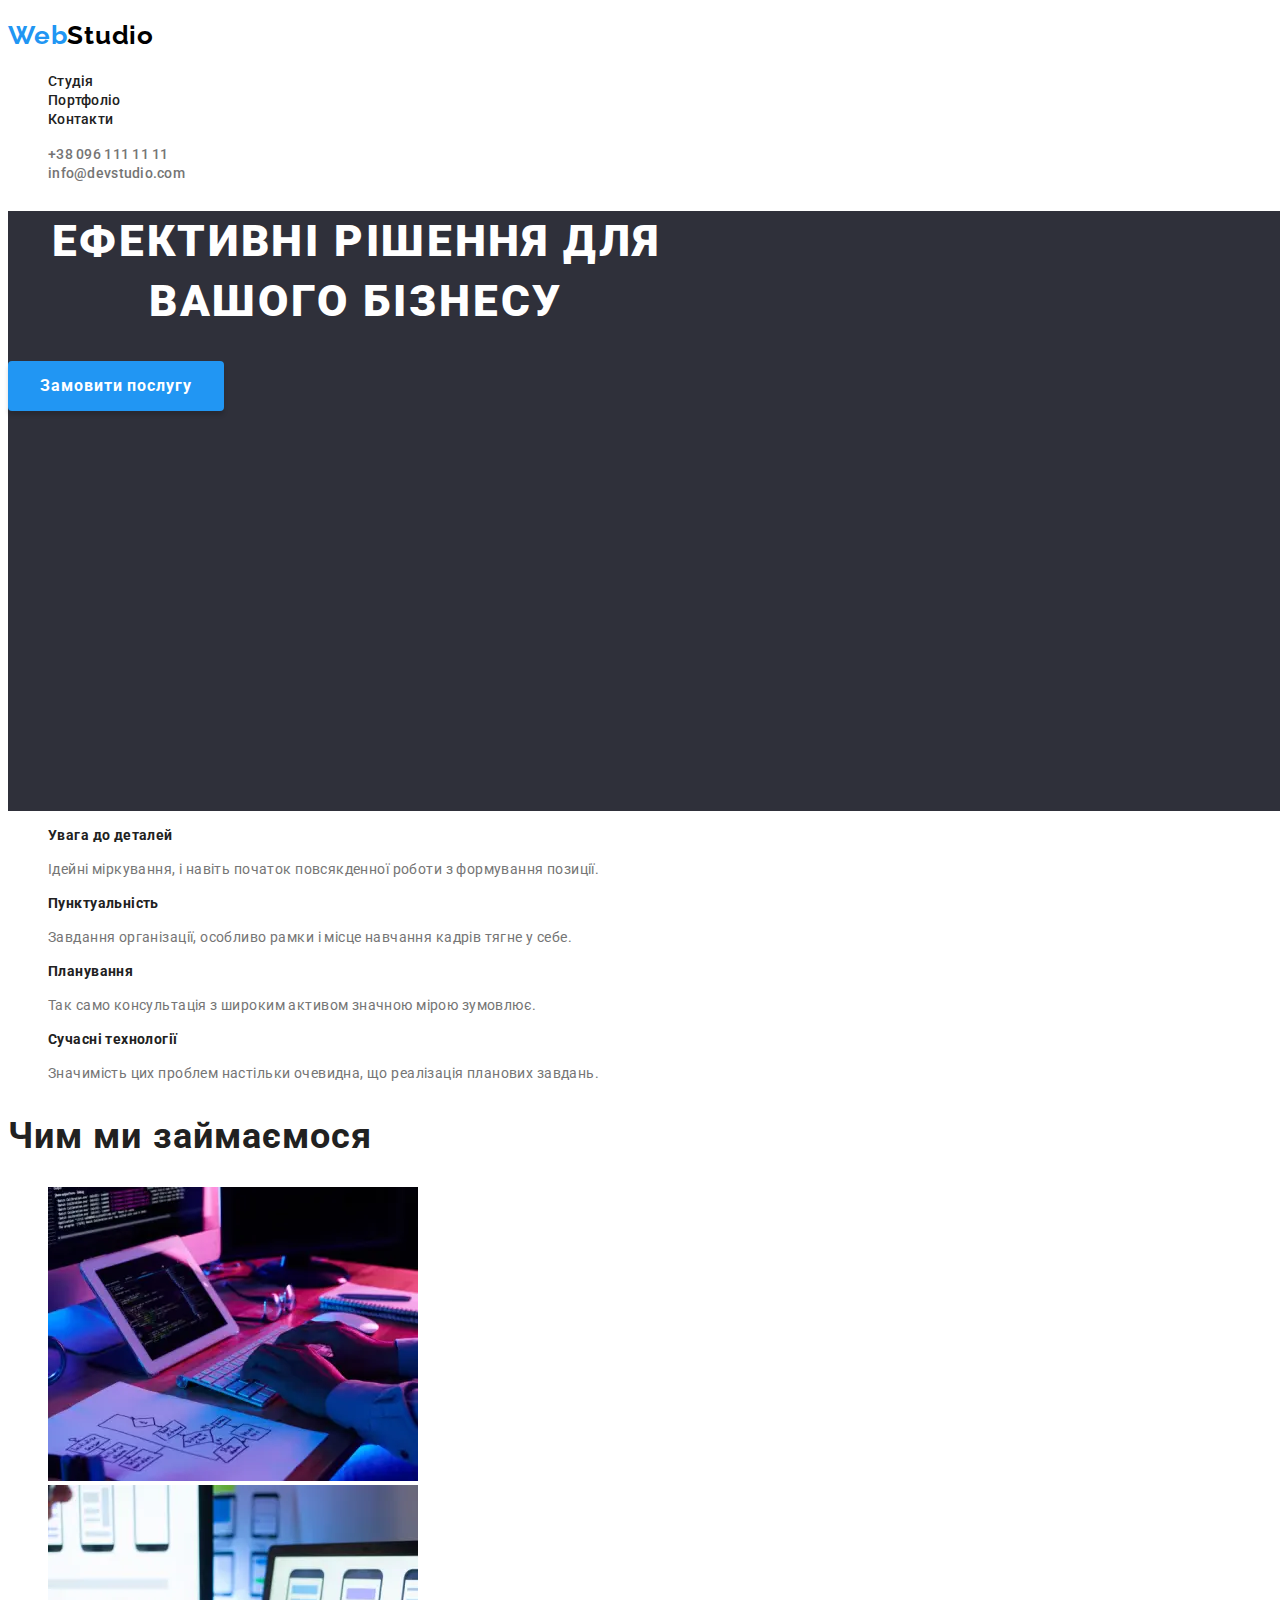
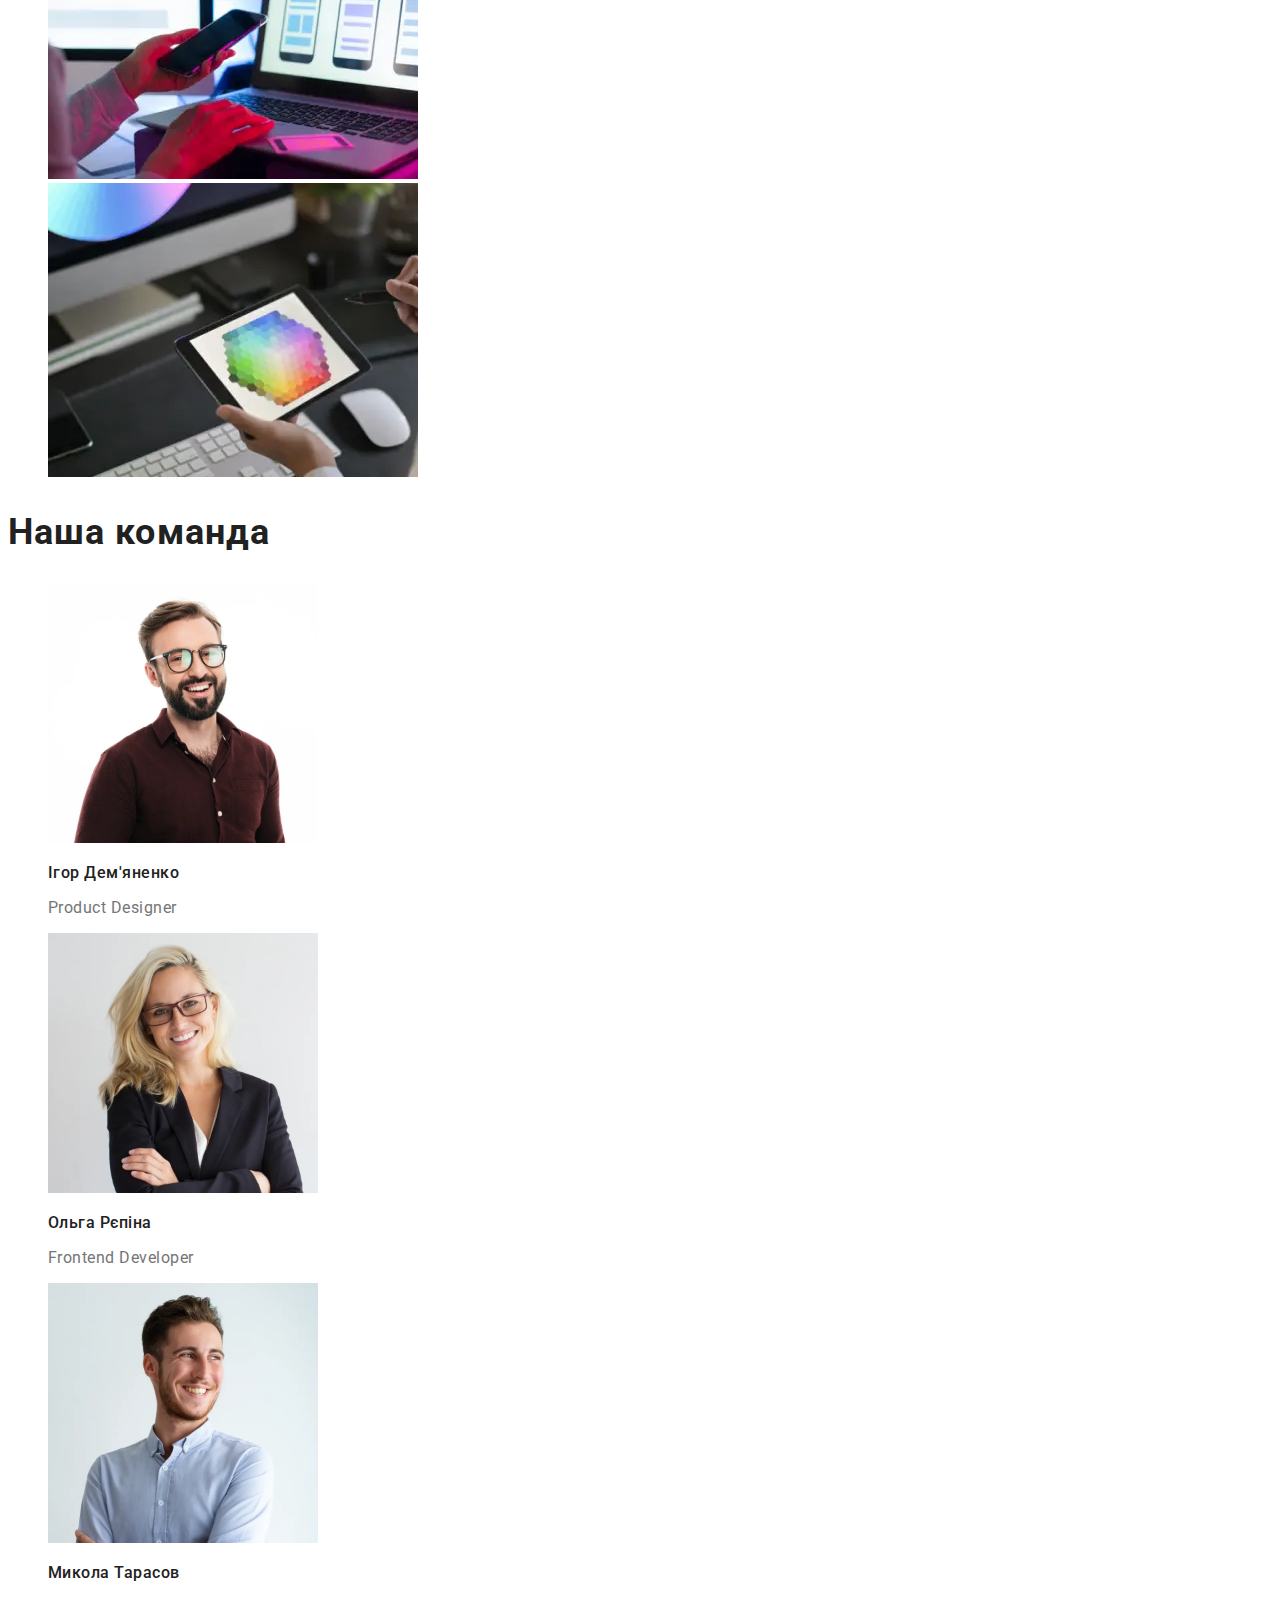
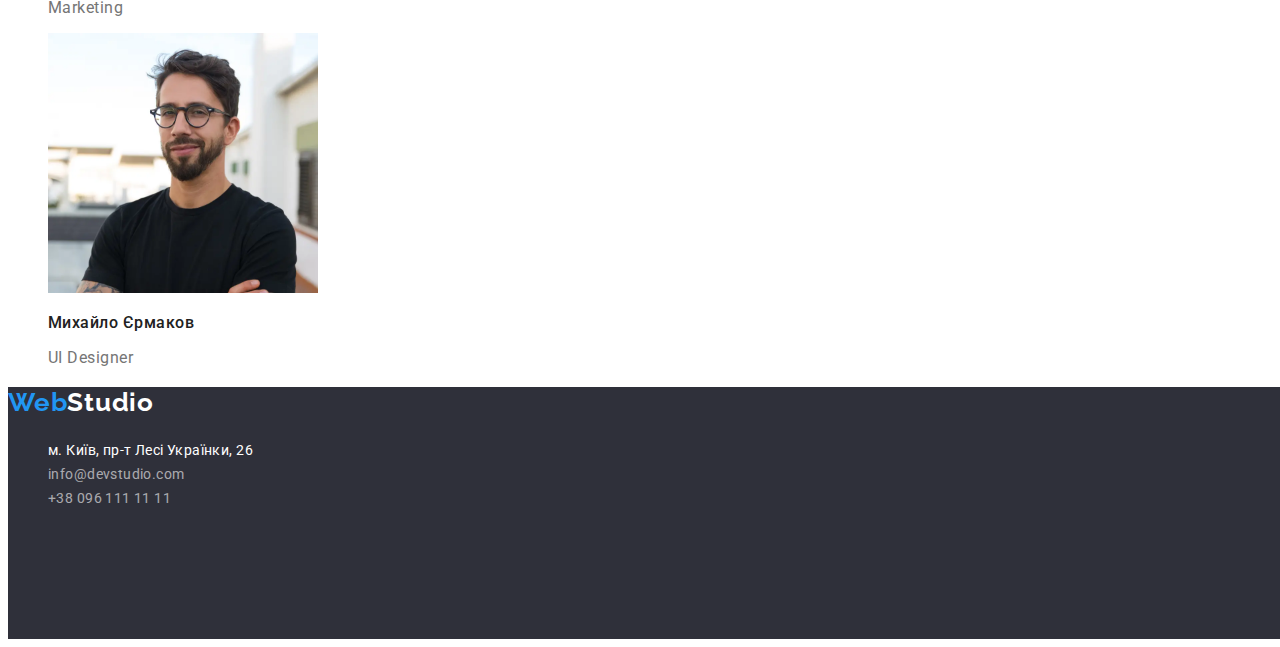
<file: index.html>
<!DOCTYPE html>
<html lang="uk">
  <head>
    <meta charset="UTF-8" />
    <meta http-equiv="X-UA-Compatible" content="IE=edge" />
    <meta name="viewport" content="width=device-width, initial-scale=1.0" />
    <title>WebStudio</title>
    <link rel="preconnect" href="https://fonts.googleapis.com" />
    <link rel="preconnect" href="https://fonts.gstatic.com" crossorigin />
    <link
      href="https://fonts.googleapis.com/css2?family=Raleway:wght@700&family=Roboto:wght@400;500;700;900&display=swap"
      rel="stylesheet"
    />
    <link rel="stylesheet" href="css/styles.css" />
  </head>
  <body>
    <header class="header">
      <nav>
        <h2>
          <a class="logo-base" href="./index.html">
            Web<span class="logo">Studio</span></a
          >
        </h2>
        <ul class="list">
          <li><a class="link-nav" href="./index.html">Студія</a></li>
          <li><a class="link-nav" href="./portfolio.html">Портфоліо</a></li>
          <li><a class="link-nav" href="#">Контакти</a></li>
        </ul>
      </nav>
      <ul class="list">
        <li>
          <a class="top-adress" href=" tel:+380961111111">+38 096 111 11 11</a>
        </li>
        <li>
          <a class="top-adress" href="mailto:info@devstudio.com"
            >info@devstudio.com</a
          >
        </li>
      </ul>
    </header>

    <main>
      <section class="hero">
        <h1 class="hero-title">Ефективні рішення для вашого бізнесу</h1>
        <button class="button" type="button">Замовити послугу</button>
      </section>
      <section class="features">
        <ul class="list">
          <li>
            <h3 class="features-title">Увага до деталей</h3>
            <p class="lorem">
              Ідейні міркування, і навіть початок повсякденної роботи з
              формування позиції.
            </p>
          </li>
          <li>
            <h3 class="features-title">Пунктуальність</h3>
            <p class="lorem">
              Завдання організації, особливо рамки і місце навчання кадрів тягне
              у себе.
            </p>
          </li>
          <li>
            <h3 class="features-title">Планування</h3>
            <p class="lorem">
              Так само консультація з широким активом значною мірою зумовлює.
            </p>
          </li>
          <li>
            <h3 class="features-title">Сучасні технології</h3>
            <p class="lorem">
              Значимість цих проблем настільки очевидна, що реалізація планових
              завдань.
            </p>
          </li>
        </ul>
      </section>
      <section class="what-we-do">
        <h2 class="what-we-do-title">Чим ми займаємося</h2>
        <ul class="list">
          <li>
            <img
              src="./images/what-we-do-1.webp"
              alt="монік, клава, чєл кодить"
              width="370"
              height="294"
            />
          </li>
          <li>
            <img
              src="./images/what-we-do-2.webp"
              alt="дівчина з телефоном працює за ноутом"
              width="370"
              height="294"
            />
          </li>
          <li>
            <img
              src="./images/what-we-do-3.webp"
              alt="чиїсь руки малють на планшеті стилусом"
              width="370"
              height="294"
            />
          </li>
        </ul>
      </section>
      <section class="teams">
        <h2 class="teams-title">Наша команда</h2>
        <ul class="list">
          <li>
            <img
              src="./images/Product-Designer.webp"
              alt="бородатий хлопець в окулярах у червоній сорочці"
              width="270"
              height="260"
            />
            <h3 class="name">Ігор Дем'яненко</h3>
            <p class="position">Product Designer</p>
          </li>
          <li>
            <img
              src="./images/Frontend-Developer.webp"
              alt="блондинка з чарівною посмішкою в окулярах одягнута в білу блузу під темний піджак"
              width="270"
              height="260"
            />
            <h3 class="name">Ольга Рєпіна</h3>
            <p class="position">Frontend Developer</p>
          </li>
          <li>
            <img
              src="./images/Marketing.webp"
              alt="хлопець у білій сорочці"
              width="270"
              height="260"
            />
            <h3 class="name">Микола Тарасов</h3>
            <p class="position">Marketing</p>
          </li>
          <li>
            <img
              src="./images/UI-Designer.webp"
              alt="хлопець з борідкою в окулярах та в чорній футболці"
              width="270"
              height="260"
            />
            <h3 class="name">Михайло Єрмаков</h3>
            <p class="position">UI Designer</p>
          </li>
        </ul>
      </section>
    </main>

    <footer class="footer">
      <h2>
        <a href="./index.html" class="logo-base"
          >Web<span class="logo-invert">Studio</span></a
        >
      </h2>
      <address>
        <ul class="list">
          <li>
            <a
              class="map"
              href="https://goo.gl/maps/CPtrU1FHBa2aNyZL9"
              target="_blank"
              rel="noopener noreferrer nofollow"
              >м. Київ, пр-т Лесі Українки, 26
            </a>
          </li>
          <li>
            <a class="footer-adress" href="mailto:info@devstudio.com"
              >info@devstudio.com</a
            >
          </li>
          <li>
            <a class="footer-adress" href="tel:+380961111111"
              >+38 096 111 11 11</a
            >
          </li>
        </ul>
      </address>
    </footer>
  </body>
</html>
</file>
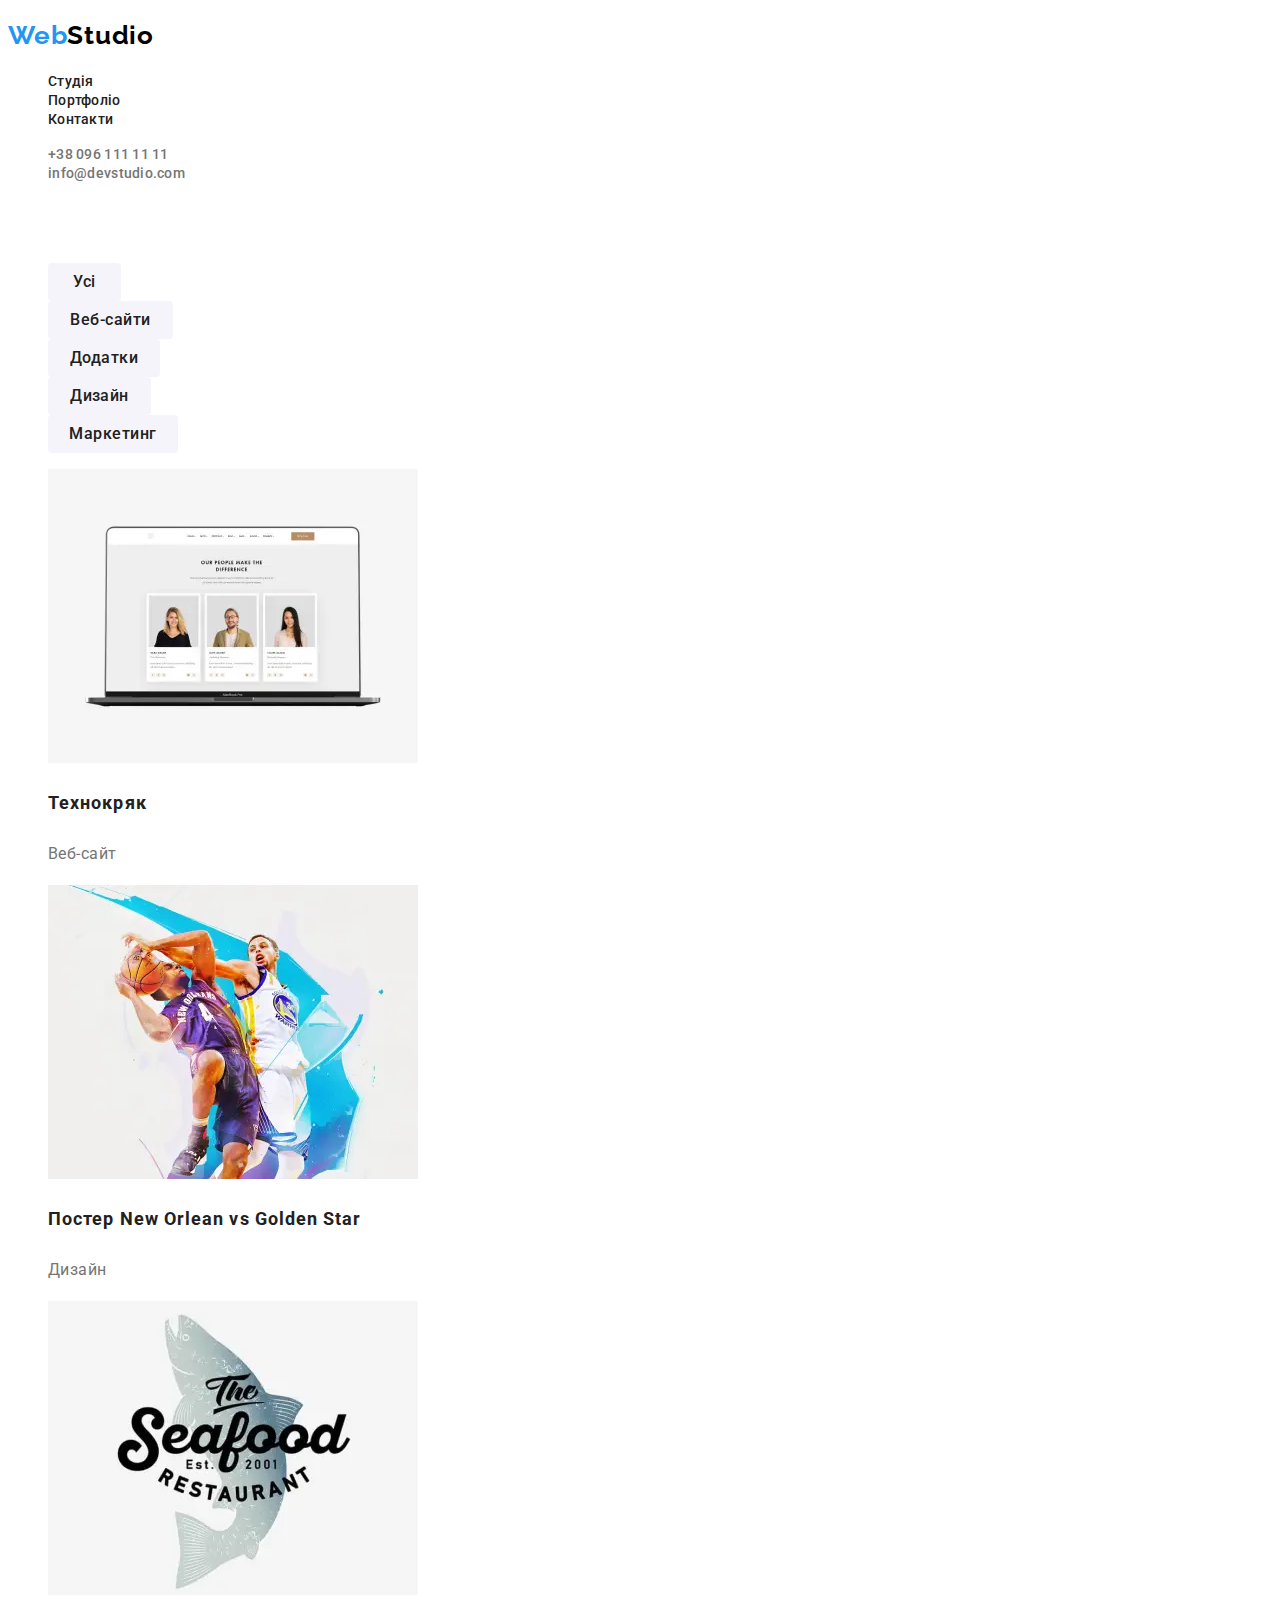
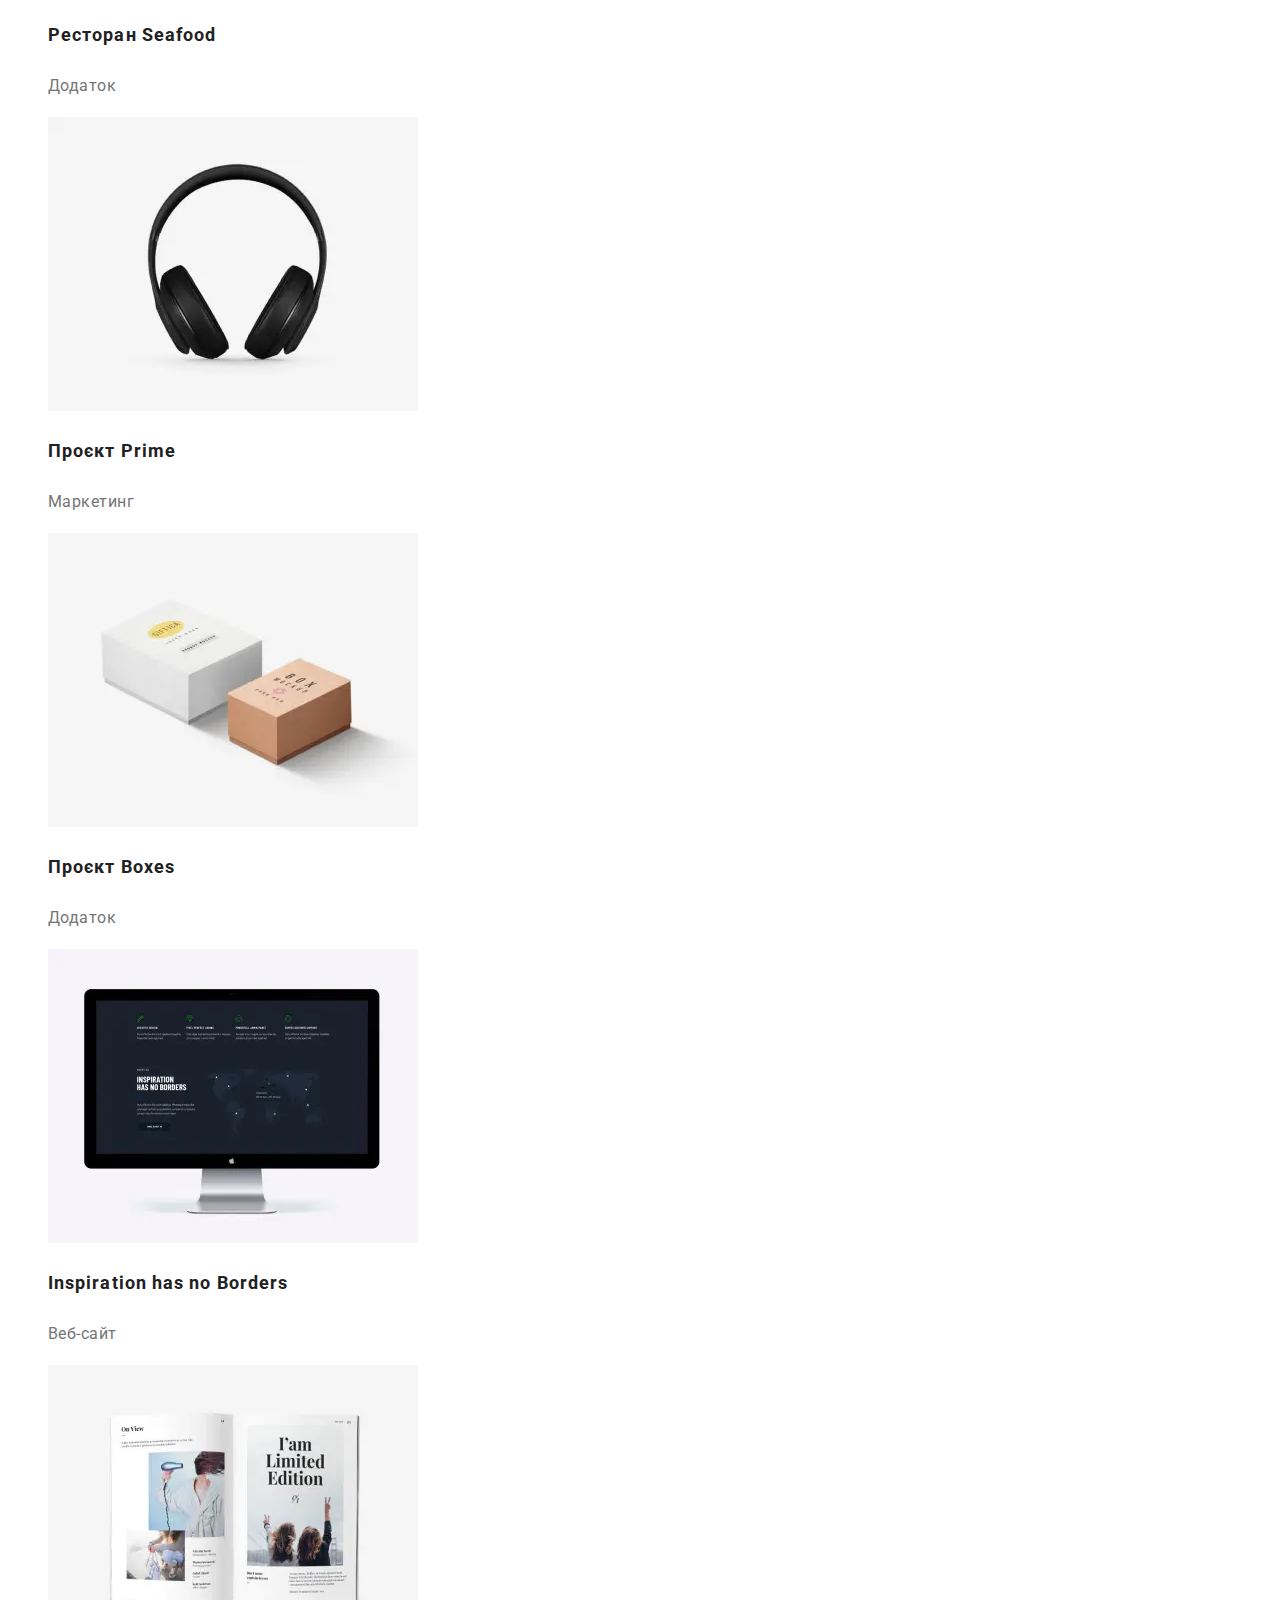
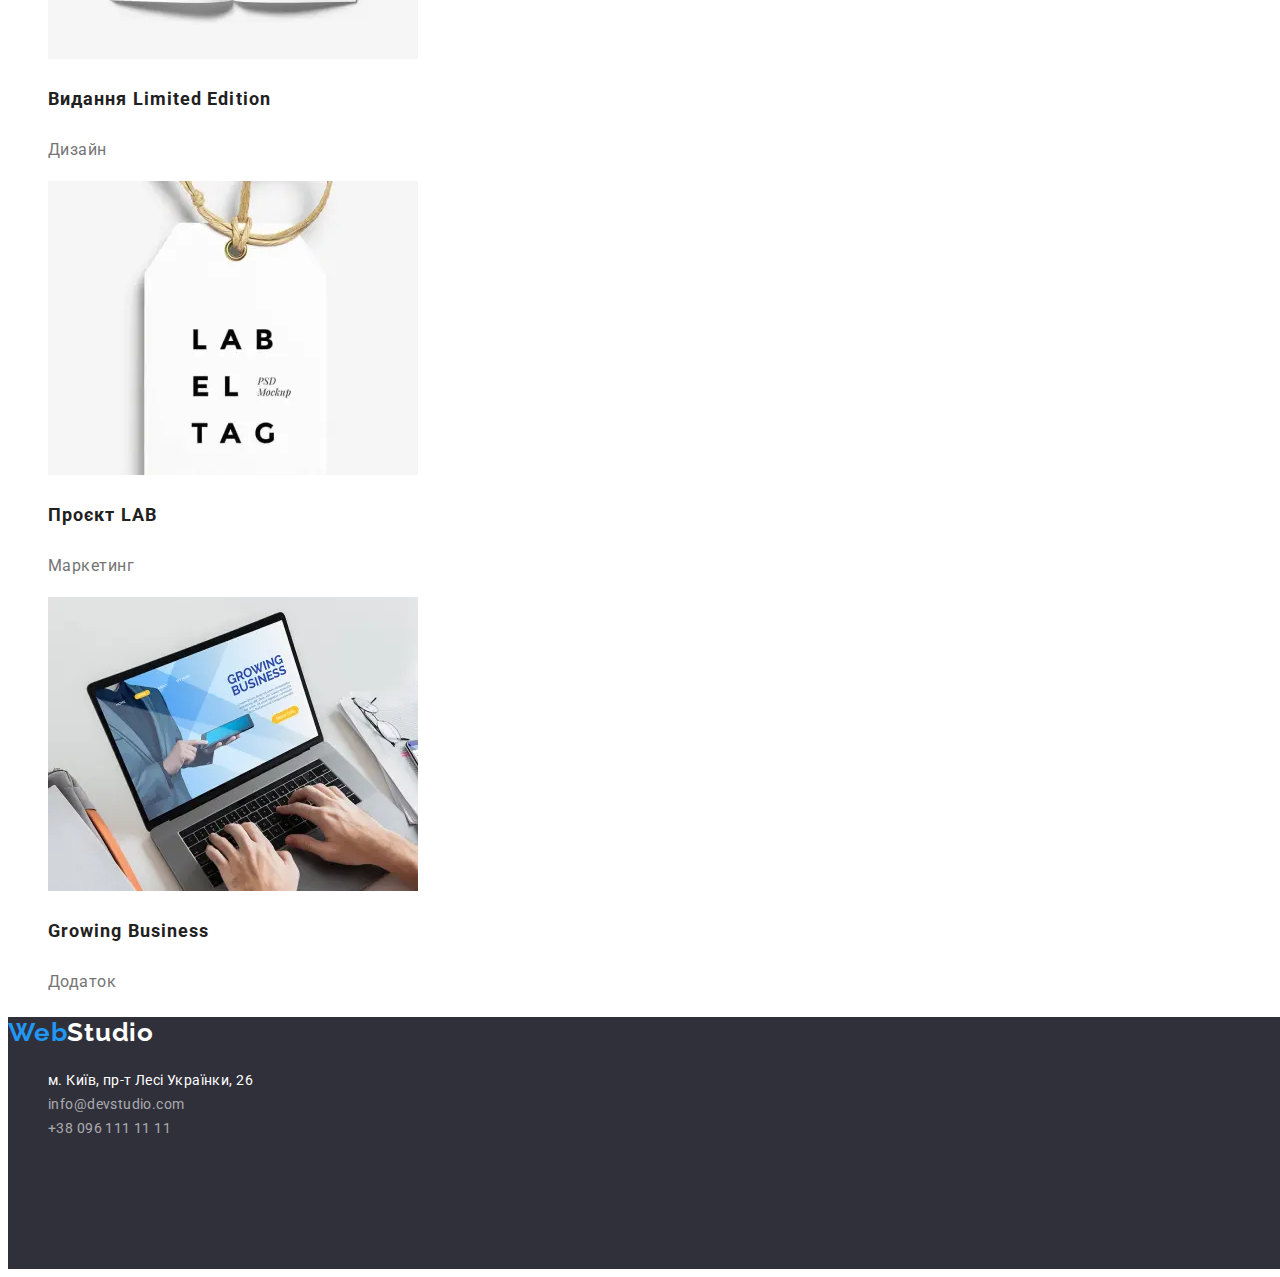
<file: portfolio.html>
<!-- @format -->

<!DOCTYPE html>
<html lang="uk">
  <head>
    <meta charset="UTF-8" />
    <meta http-equiv="X-UA-Compatible" content="IE=edge" />
    <meta name="viewport" content="width=device-width, initial-scale=1.0" />
    <link rel="preconnect" href="https://fonts.googleapis.com" />
    <link rel="preconnect" href="https://fonts.gstatic.com" crossorigin />
    <link
      href="https://fonts.googleapis.com/css2?family=Raleway:wght@700&family=Roboto:wght@400;500;700;900&display=swap"
      rel="stylesheet"
    />
    <link rel="stylesheet" href="css/styles.css" />
    <title>Portfolio</title>
  </head>
  <body>
    <header class="header">
      <nav>
        <h2>
          <a class="logo-base" href="./index.html">
            Web<span class="logo">Studio</span></a
          >
        </h2>
        <ul class="list">
          <li><a class="link-nav" href="./index.html">Студія</a></li>
          <li><a class="link-nav" href="./portfolio.html">Портфоліо</a></li>
          <li><a class="link-nav" href="#">Контакти</a></li>
        </ul>
      </nav>
      <ul class="list">
        <li>
          <a class="top-adress" href=" tel:+380961111111">+38 096 111 11 11</a>
        </li>
        <li>
          <a class="top-adress" href="mailto:info@devstudio.com"
            >info@devstudio.com</a
          >
        </li>
      </ul>
    </header>

    <main>
      <section>
        <h1 class="portfolio-title">Портфоліо</h1>
        <ul class="list">
          <li>
            <button class="button-portfolio all-button" type="button">
              Усі
            </button>
          </li>
          <li>
            <button class="button-portfolio web-button" type="button">
              Веб-сайти
            </button>
          </li>
          <li>
            <button class="button-portfolio app-button" type="button">
              Додатки
            </button>
          </li>
          <li>
            <button class="button-portfolio design-button" type="button">
              Дизайн
            </button>
          </li>
          <li>
            <button class="button-portfolio marketing-button" type="button">
              Маркетинг
            </button>
          </li>
        </ul>
        <ul class="list">
          <li>
            <img
              src="images/portfolio/Technokryak.webp"
              alt=""
              width="370px"
              height="294px"
            />
            <h3 class="project-title">Технокряк</h3>
            <p class="project-subtitle">Веб-сайт</p>
          </li>
          <li>
            <img
              src="images/portfolio/Poster New Orlean vs Golden Star.webp"
              alt=""
              width="370px"
              height="294px"
            />
            <h3 class="project-title">Постер New Orlean vs Golden Star</h3>
            <p class="project-subtitle">Дизайн</p>
          </li>
          <li>
            <img
              src="images/portfolio/Seafood restaurant.webp"
              alt=""
              width="370px"
              height="294px"
            />
            <h3 class="project-title">Ресторан Seafood</h3>
            <p class="project-subtitle">Додаток</p>
          </li>
          <li>
            <img
              src="images/portfolio/Prime Project.webp"
              alt=""
              width="370px"
              height="294px"
            />
            <h3 class="project-title">Проєкт Prime</h3>
            <p class="project-subtitle">Маркетинг</p>
          </li>
          <li>
            <img
              src="images/portfolio/Boxes project.webp"
              alt=""
              width="370px"
              height="294px"
            />
            <h3 class="project-title">Проєкт Boxes</h3>
            <p class="project-subtitle">Додаток</p>
          </li>
          <li>
            <img
              src="images/portfolio/Inspiration has no Borders.webp"
              alt=""
              width="370px"
              height="294px"
            />
            <h3 class="project-title">Inspiration has no Borders</h3>
            <p class="project-subtitle">Веб-сайт</p>
          </li>
          <li>
            <img
              src="images/portfolio/EDITION Limited Edition.webp"
              alt=""
              width="370px"
              height="294px"
            />
            <h3 class="project-title">Видання Limited Edition</h3>
            <p class="project-subtitle">Дизайн</p>
          </li>
          <li>
            <img
              src="images/portfolio/Project LAB.webp"
              alt=""
              width="370px"
              height="294px"
            />
            <h3 class="project-title">Проєкт LAB</h3>
            <p class="project-subtitle">Маркетинг</p>
          </li>
          <li>
            <img
              src="images/portfolio/Growing Business.webp"
              alt=""
              width="370px"
              height="294px"
            />
            <h3 class="project-title">Growing Business</h3>
            <p class="project-subtitle">Додаток</p>
          </li>
        </ul>
      </section>
    </main>

    <footer class="footer">
      <h2>
        <a href="./index.html" class="logo-base"
          >Web<span class="logo-invert">Studio</span></a
        >
      </h2>
      <address>
        <ul class="list">
          <li>
            <a
              class="map"
              href="https://goo.gl/maps/CPtrU1FHBa2aNyZL9"
              target="_blank"
              rel="noopener noreferrer nofollow"
              >м. Київ, пр-т Лесі Українки, 26
            </a>
          </li>
          <li>
            <a class="footer-adress" href="mailto:info@devstudio.com"
              >info@devstudio.com</a
            >
          </li>
          <li>
            <a class="footer-adress" href="tel:+380961111111"
              >+38 096 111 11 11</a
            >
          </li>
        </ul>
      </address>
    </footer>
  </body>
</html>
</file>
<file: css/styles.css>
:root {
    --color-logo:#000000;
    --color-background:#FFFFFF;
    --color-textbase:#757575;
    --color-title:#212121;
    --color-hoover:#2196F3;
    --color-section:#2F303A;
    --color-button-background:#F5F4FA;

}
body {
    background-color: var(--color-background);
    font-family: 'Roboto', sans-serif;
    color:var(--color-textbase)
}
.logo-base {
    font-family: 'Raleway';
    font-style: normal;
    font-weight: 700;
    font-size: 26px;
    line-height: 31px;
    letter-spacing: 0.03em;
    text-decoration: none;
    color: var(--color-hoover);
}
.logo {
    color: var(--color-logo);}

.logo-invert {
    color:var(--color-background);
}
.list {
    list-style-type: none;
   }
   
   .link-nav {
        width: 72px;
        height: 16px;
        left: 548px;
        top: 32px;
        font-weight: 500;
        font-size: 14px;
        line-height: 16px;
        letter-spacing: 0.02em;
        text-decoration:none;
        color: var(--color-title);;
}
.link-nav:hover {
    color: var(--color-hoover);
    
}
.top-adress:hover {
    color: var(--color-hoover);
        

}

.top-adress {
    width: 72px;
    height: 16px;
    left: 548px;
    top: 32px;
    font-weight: 500;
    font-size: 14px;
    line-height: 16px;
    letter-spacing: 0.02em;
    text-decoration: none;
    color:var(--color-textbase)
}
.hero {
    width: 1600px;
    height: 600px;
    left: 0px;
    top: 80px;
    background-color: var(--color-section);
    
}
.hero-title {
    width: 696px;
        height: 120px;
        left: 452px;
        top: 280px;
        font-weight: 900;
        font-size: 44px;
        line-height: 60px;
        text-align: center;
        letter-spacing: 0.06em;
        text-transform: uppercase;
        color: var(--color-background);
}
.button {
    width: 216px;
    height: 50px;           
    background: var(--color-hoover);
    box-shadow: 0px 4px 4px rgba(0, 0, 0, 0.15);
    border-radius: 4px;
    font-family: 'Roboto';
    font-style: normal;
    font-weight: 700;
    font-size: 16px;
    line-height: 30px;
    letter-spacing: 0.06em;
    color: var(--color-background);
    border: 0em;
    cursor: pointer;
}
.features {
   

}
.features-title {
        font-weight: 700;
        font-size: 14px;
        line-height: 16px;
        letter-spacing: 0.03em;
        color: var(--color-title);

}
.lorem {
        font-weight: 400;
        font-size: 14px;
        line-height: 24px;
        letter-spacing: 0.03em;
}
.what-we-do-title{
    font-weight: 700;
    font-size: 36px;
    line-height: 42px;
    letter-spacing: 0.03em;
    color: var(--color-title);
}
.teams{
        
    }
.teams-title {
        font-weight: 700;
        font-size: 36px;
        line-height: 42px;
        letter-spacing: 0.03em;
        color: var(--color-title);

}
.name {
        font-weight: 500;
        font-size: 16px;
        line-height: 19px;
        letter-spacing: 0.03em;
        color: var(--color-title);

}
.position {
        font-weight: 400;
        font-size: 16px;
        line-height: 19px;
        letter-spacing: 0.03em;
        color: var(--color-textbase);
    
}
.footer {
    width: 1600px;
    height: 252px;
    background: var(--color-section)
}
.map {
    font-family: 'Roboto';
        font-style: normal;
        font-weight: 400;
        font-size: 14px;
        line-height: 24px;
        letter-spacing: 0.03em;
        color:var(--color-background);
        text-decoration: none;
}


.footer-adress {
    font-family: 'Roboto';
    font-style: normal;
    font-weight: 400;
    font-size: 14px;
    line-height: 24px;
    letter-spacing: 0.03em;
    color: rgba(255, 255, 255, 0.6);
    text-decoration: none;

}
.portfolio-title {
    visibility: hidden;

}
.button-portfolio{
    font-family: 'Roboto';
        font-style: normal;
        font-weight: 500;
        font-size: 16px;
        line-height: 26px;
        text-align: center;
        letter-spacing: 0.03em;
        color: var(--color-title);
    background: var(--color-button-background);
        border-radius: 4px;
        border: 0em;
        cursor: pointer;
   }
   .button-portfolio:hover {
    color: var(--color-background);
    background: var(--color-hoover);
    box-shadow: 0px 3px 1px rgba(0, 0, 0, 0.1), 0px 1px 2px rgba(0, 0, 0, 0.08), 0px 2px 2px rgba(0, 0, 0, 0.12);

   }
   
.all-button {
    width: 73px;
    height: 38px;
}
.web-button {
width: 125px;
    height: 38px;
}
.app-button {
    width: 112px;
    height: 38px;
}
.design-button {
    width: 103px;
    height: 38px;
} 
.marketing-button {
    width: 130px;
    height: 38px;
}
.project-title {
    font-weight: 700;
        font-size: 18px;
        line-height: 36px;
        letter-spacing: 0.06em;
        color:var(--color-title);
}
.project-subtitle {
        font-weight: 400;
        font-size: 16px;
        line-height: 30px;
        letter-spacing: 0.03em;
        color:var(--color-textbase);
}
</file>
